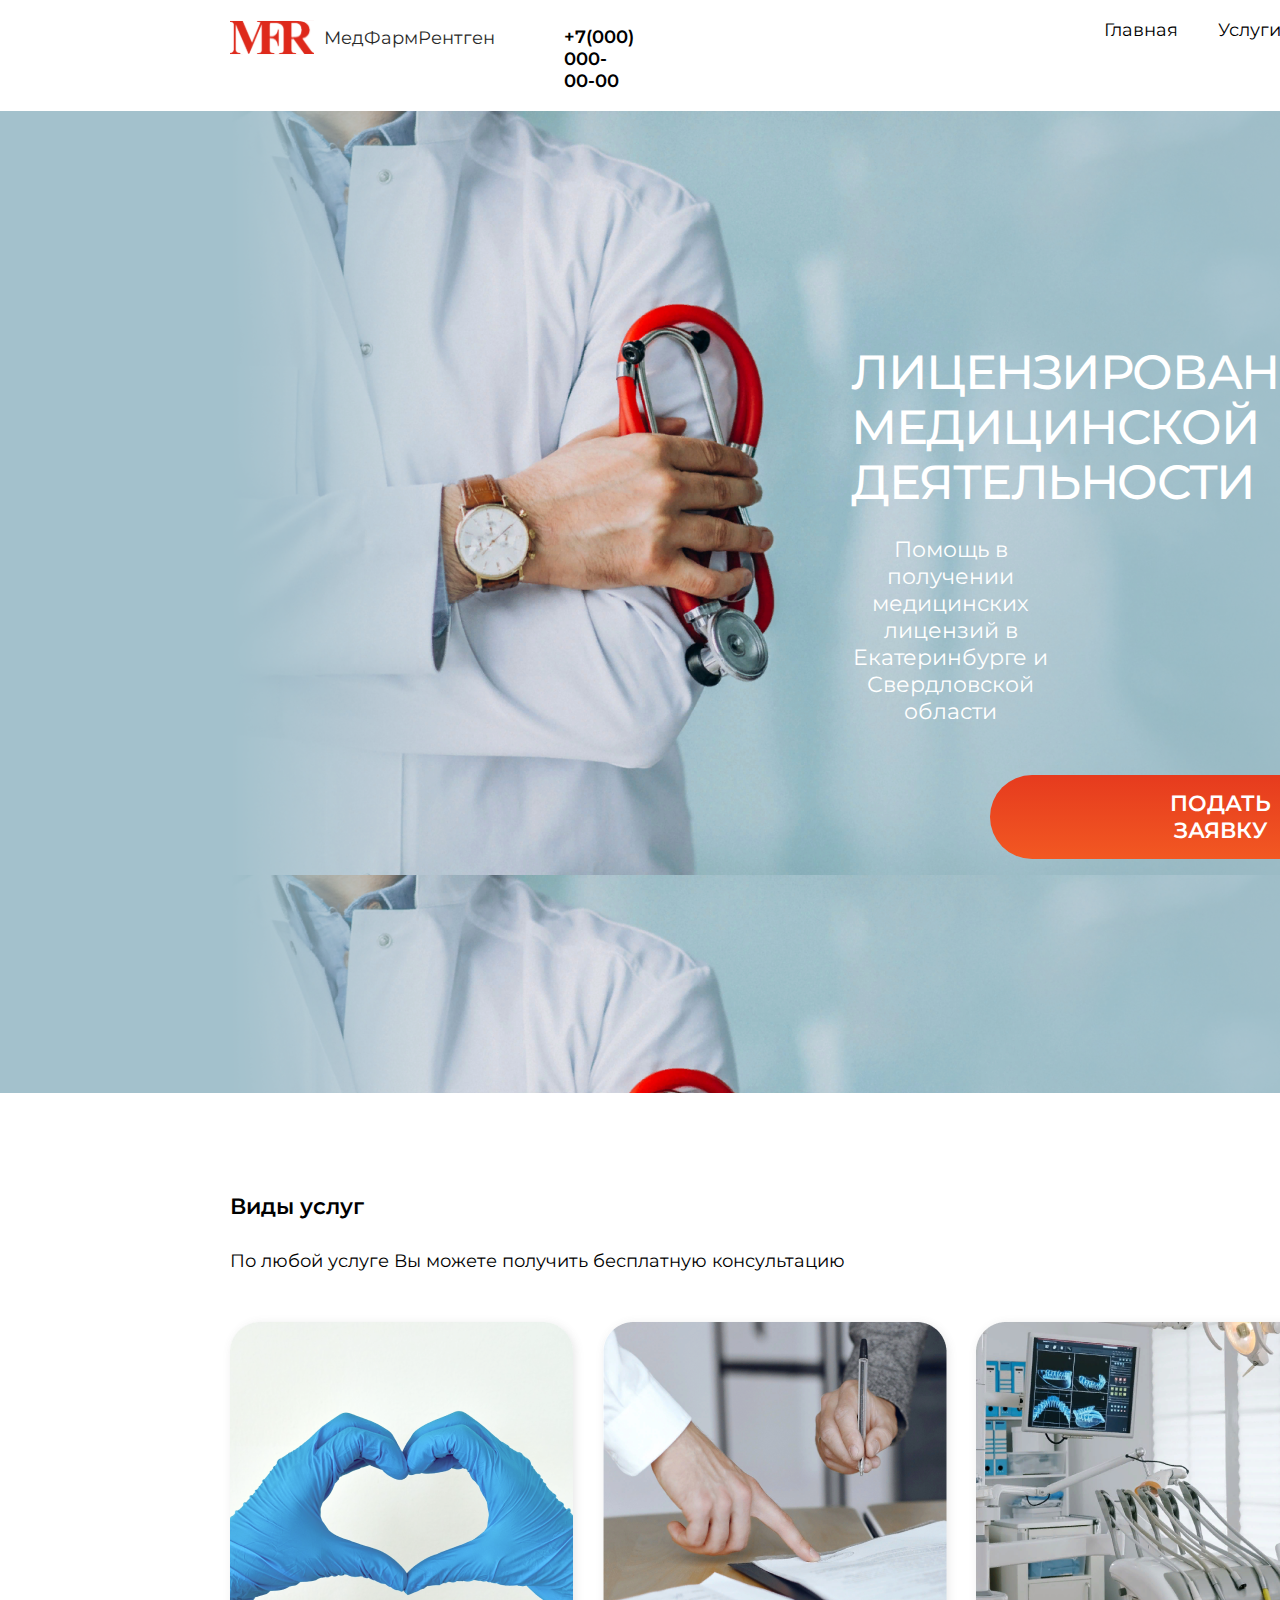
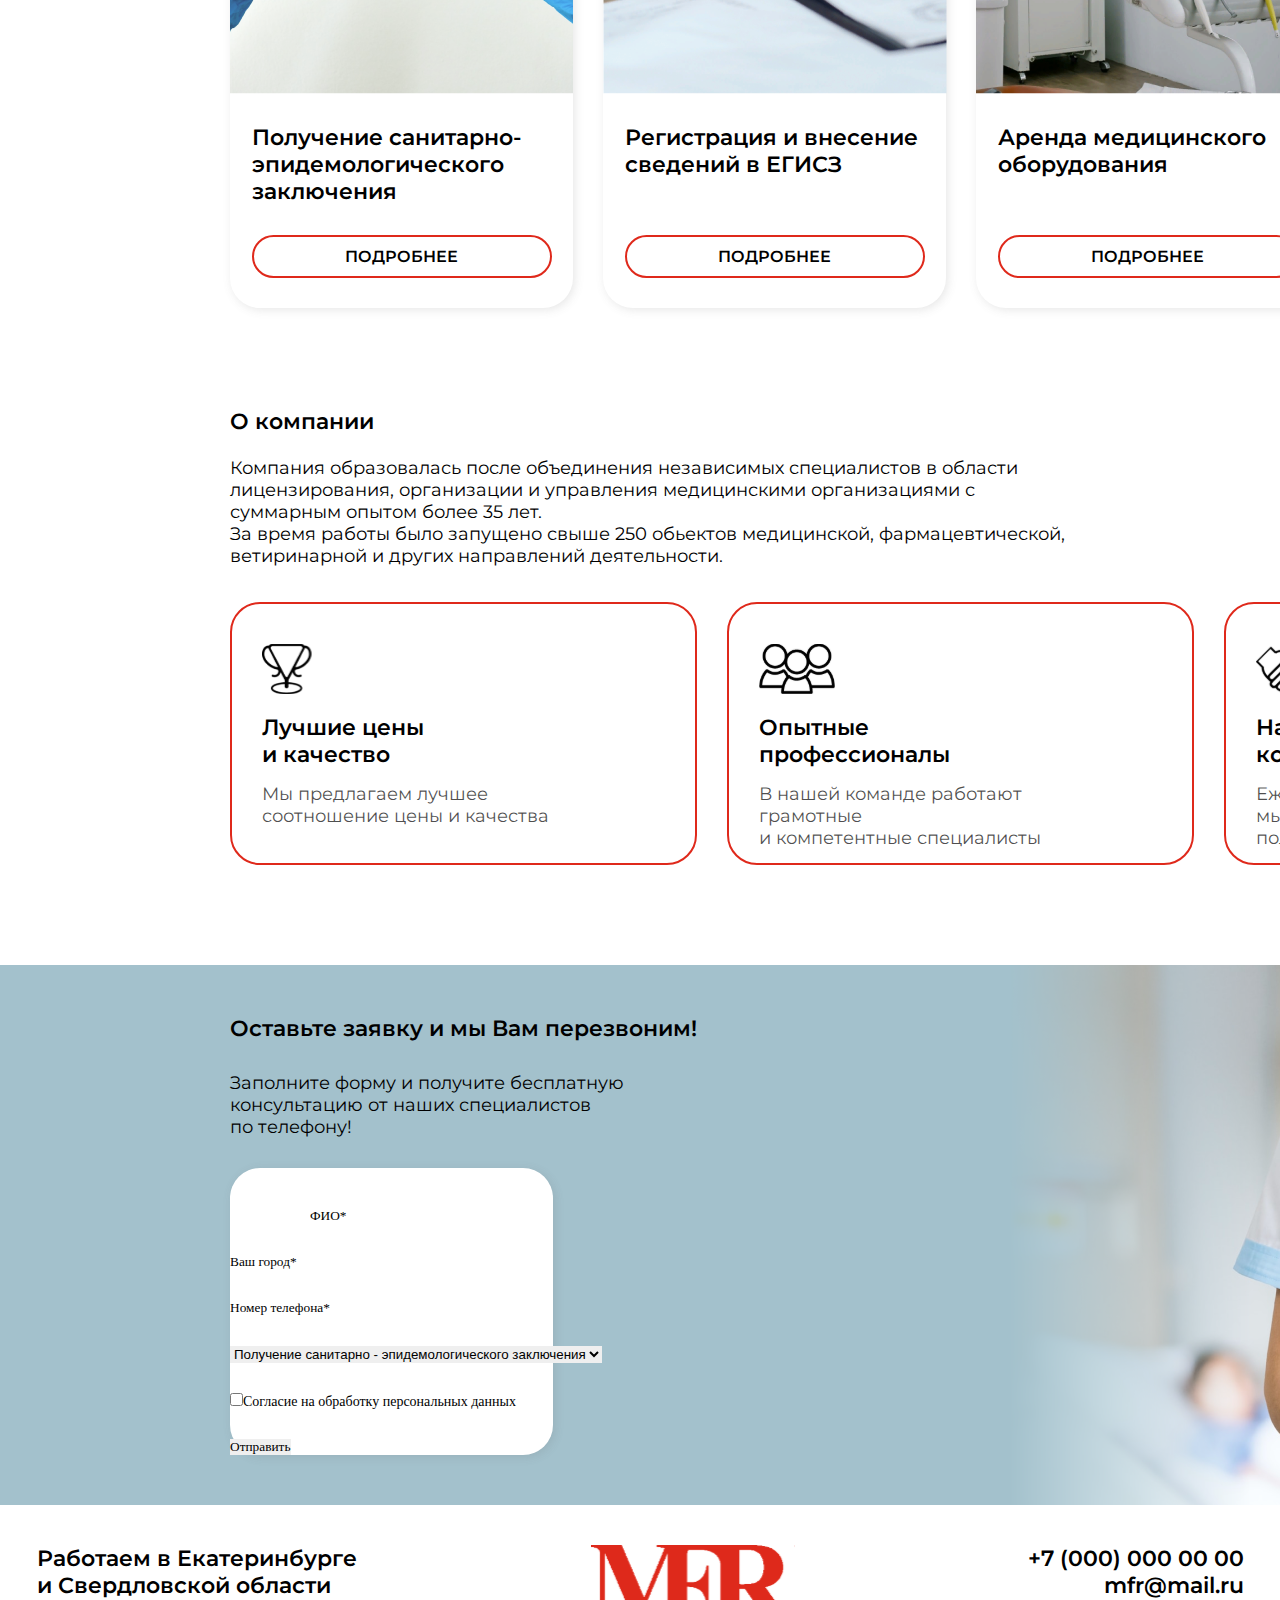
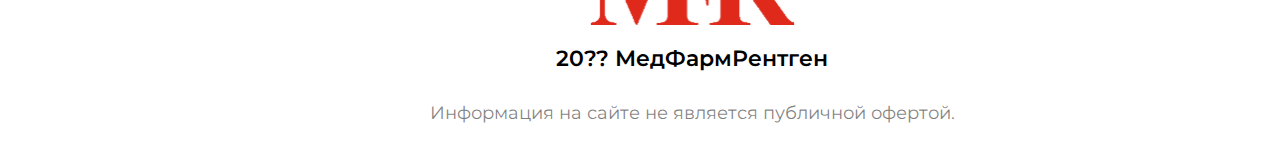
<file: index.html>
<!DOCTYPE html>
<html lang="en">

<head>
    <meta charset="UTF-8">
    <meta name="viewport" content="width=device-width, initial-scale=1.0">
    <title>MedFarmRentgen</title>
    <link rel="stylesheet" href="css/style.css">
    <link rel="preconnect" href="https://fonts.googleapis.com">
    <link rel="preconnect" href="https://fonts.gstatic.com" crossorigin>
    <link href="https://fonts.googleapis.com/css2?family=Montserrat:wght@400;500;600&display=swap" rel="stylesheet">
</head>

<body>
    <header class="header">
        <div class="logo">
            <img src="img/MFR-logo 1.svg" alt="logo" class="logo__img">
            <div class="logo__box">
                <p class="logo__text">МедФармРентген</p>
            </div>

            <div class="phone">
                <p class="phone__number">+7(000) 000-00-00</p>
            </div>
        </div>
        <div class="menu">
            <a href="#main" class="menu__link">Главная</a>
            <a href="#services" class="menu__link">Услуги</a>
            <a href="#company" class="menu__link">О Компании</a>
            <a href="#contacts" class="menu__link">Контакты</a>
        </div>
    </header>
    <main class="main" id="main">
        <div class="main__form">
            <div class="__form-box">
                <h1 class="__form-title">ЛИЦЕНЗИРОВАНИЕ<br> МЕДИЦИНСКОЙ ДЕЯТЕЛЬНОСТИ</h1>
                <p class="__form-text">Помощь в получении медицинских лицензий в Екатеринбурге и Свердловской области</p>
                <div class="__form-button">
                    <button class="-button-input">
                        <h2 class="-input-text"><a class="-text-link" href="#form">Подать заявку</a></h2>
                    </button>
                </div>
            </div>
        </div>
        <div class="main__top">
            <div class="__top-header">
                <h2 class="-header-title">Виды услуг</h2>
                <p class="-header-text">По любой услуге Вы можете получить бесплатную консультацию</p>
            </div>
            <div id="services" class="__top-services">
                <ul class="-services-list">
                    <li class="-list-container">
                        <div class="-container-box">
                            <img src="img/hands.png" alt="" class="-box-img">
                            <h2 class="-box-title">Получение санитарно- эпидемологического заключения</h2>
                            <button class="-box-button"><a href="firstPage.html" class="-button-text">ПОДРОБНЕЕ</a></button>
                        </div>
                    </li>
                    <li class="-list-container">
                        <div class="-container-box">
                            <img src="img/docs.png" alt="" class="-box-img">
                            <h2 class="-box-title">Регистрация и внесение сведений в ЕГИСЗ</h2>
                            <button class="-box-button"><p class="-button-text">ПОДРОБНЕЕ</p></button>
                        </div>
                    </li>
                    <li class="-list-container">
                        <div class="-container-box">
                            <img src="img/equipment.png" alt="" class="-box-img">
                            <h2 class="-box-title">Аренда медицинского оборудования
                            </h2>
                            <button class="-box-button"><p class="-button-text">ПОДРОБНЕЕ</p></button>
                        </div>
                    </li>
                    <li class="-list-container">
                        <div class="-container-box">
                            <img src="img/micro.png" alt="" class="-box-img">
                            <h2 class="-box-title">Получение лицензий на различные виды деятельности</h2>
                            <button class="-box-button"><p class="-button-text">ПОДРОБНЕЕ</p></button>
                        </div>
                    </li>
                </ul>
            </div>
        </div>
        <div class="main__center">
            <div id="company" class="__center-company">
                <h2 class="-company-title">О компании</h2>
                <p class="-company-text">
                    Компания образовалась после объединения независимых специалистов в области<br> лицензирования, организации и управления медицинскими организациями с<br> суммарным опытом более 35 лет.<br> За время работы было запущено свыше 250 обьектов
                    медицинской, фармацевтической,<br> ветиринарной и других направлений деятельности.
                </p>
            </div>
            <div class="__center-container">
                <div class="-container-box">
                    <img src="img/номер1 2.svg" alt="" class="-box-logo">
                    <h2 class="-box-title">Лучшие цены<br> и качество</h2>
                    <p class="-box-text">Мы предлагаем лучшее<br> соотношение цены и качества</p>
                </div>
                <div class="-container-box">
                    <img src="img/Безымянный-1 1.svg" alt="" class="-box-logo">
                    <h2 class="-box-title">Опытные<br> профессионалы
                    </h2>
                    <p class="-box-text">В нашей команде работают грамотные<br> и компетентные специалисты</p>
                </div>
                <div class="-container-box">
                    <img src="img/руки 1.svg" alt="" class="-box-logo">
                    <h2 class="-box-title">Надежная<br> компания
                    </h2>
                    <p class="-box-text">Ежегодно для наших клиентов мы<br> получаем порядка N лицензий</p>
                </div>
            </div>
        </div>
        <div class="main__bot">
            <div class="__bot-info">
                <h2 class="-info-title">
                    Оставьте заявку и мы Вам перезвоним!
                </h2>
                <p class="-info-text">Заполните форму и получите бесплатную<br> консультацию от наших специалистов<br> по телефону!</p>
            </div>
            <div class="__bot-container" id="form">
                <form action="form.php" method="post" class="__container-panel">
                    <div class="-panel-name">
                        <label class="-name-form" for="fullName"></label>
                        <input class="-name-input" value="ФИО*" type="text" name="fullName" id="fullName">
                    </div>
                    <div class="-panel-city">
                        <label class="-city-form" for="city"></label>
                        <input class="-city-input" value="Ваш город*" type="text" name="city" id="city">
                    </div>
                    <div class="-panel-phone">
                        <label class="-phone-form" for="phone"></label>
                        <input class="-phone-input" value="Номер телефона*" type="text" name="phone" id="phone">
                    </div>
                    <div class="-panel-services">
                        <label class="-services-form" for="services"></label>
                        <select class="-services-select" value="Вид услуги*" id="services" name="services">
                            <option class="-select-value" value="Получение санитарно - эпидемологического заключения">Получение санитарно - эпидемологического заключения</option>
                            <option class="-select-value" value="Регистрация
                            и внесение сведений
                            в ЕГИСЗ">Регистрация
                            и внесение сведений
                            в ЕГИСЗ</option>
                            <option class="-select-value" value="Аренда медицинского
                            оборудования">Аренда медицинского
                            оборудования</option>
                            <option class="-select-value" value="Получение лицензий на различные виды деятельности">Получение лицензий на различные виды деятельности</option>
                        </select>
                    </div>
                    <div class="-form-agreement">
                        <div class="-agreement-input">
                            <div class="-input-container">
                                <input class="-container-text" type="checkbox" value="Согласие на обработку персональных данных" name="check">Согласие на обработку персональных данных
                            </div>
                        </div>
                    </div>
                    <div class="-form-contain">
                        <div class="-contain-button">
                            <button class="-button-text">Отправить</button>
                        </div>
                    </div>
                </form>
            </div>
        </div>

    </main>
    <footer class="footer">
        <div class="footer__info">
            <h2 class="__info-text">Работаем в Екатеринбурге<br> и Свердловской области</h2>
        </div>
        <div class="footer__center">
            <div class="__center-box"><img src="img/MFR-logo 1.svg" alt="logo" class="__center-logo"></div>
            <h2 class="__center-year">20?? МедФармРентген</h2>
            <p class="__center-info">Информация на сайте не является публичной офертой.</p>
        </div>
        <div id="contacts" class="footer__contact">
            <h2 class="__contact-phone">+7 (000) 000 00 00</h2>
            <h2 class="__contact-mail">mfr@mail.ru</h2>
        </div>
    </footer>
</body>

</html>
</file>
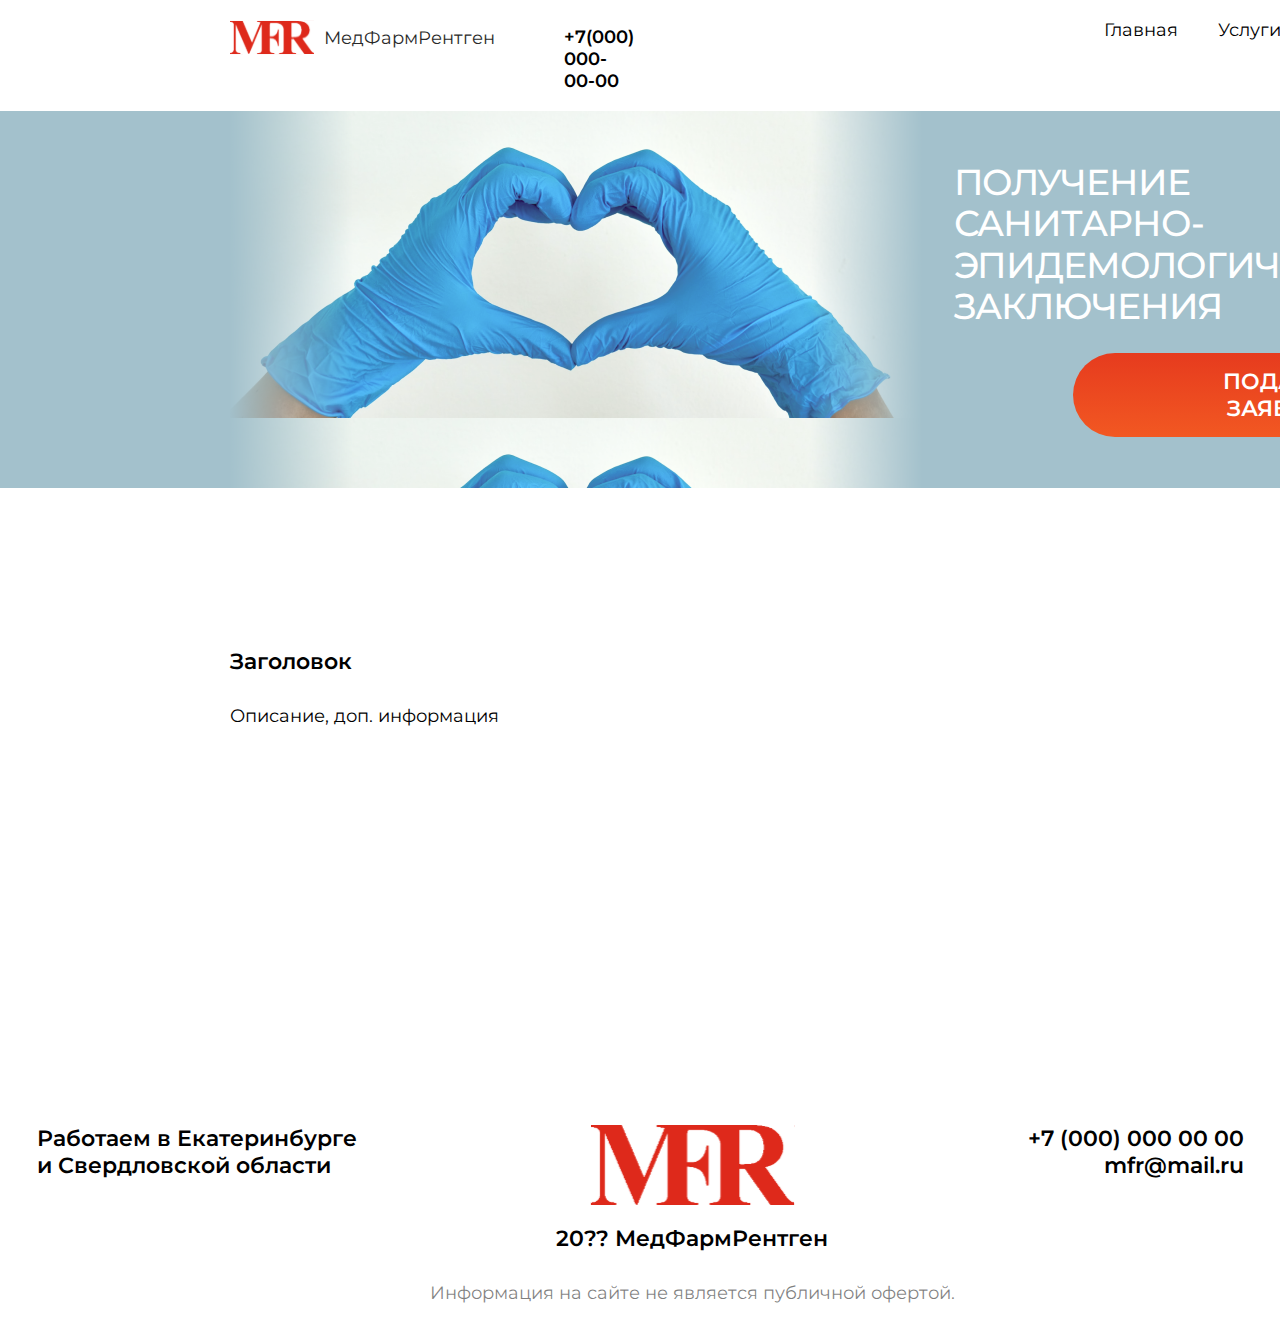
<file: firstPage.html>
<!DOCTYPE html>
<html lang="en">

<head>
    <meta charset="UTF-8">
    <meta name="viewport" content="width=device-width, initial-scale=1.0">
    <title>Conclusion</title>
    <link rel="stylesheet" href="css/style.css">
    <link rel="preconnect" href="https://fonts.googleapis.com">
    <link rel="preconnect" href="https://fonts.gstatic.com" crossorigin>
    <link href="https://fonts.googleapis.com/css2?family=Montserrat:wght@400;500;600&display=swap" rel="stylesheet">
</head>

<body>
    <header class="header">
        <div class="logo">
            <img src="img/MFR-logo 1.svg" alt="logo" class="logo__img">
            <div class="logo__box">
                <p class="logo__text">МедФармРентген</p>
            </div>

            <div class="phone">
                <p class="phone__number">+7(000) 000-00-00</p>
            </div>
        </div>
        <div class="menu">
            <a href="index.html#main" class="menu__link">Главная</a>
            <a href="#services" class="menu__link">Услуги</a>
            <a href="#company" class="menu__link">О Компании</a>
            <a href="#contacts" class="menu__link">Контакты</a>
        </div>
    </header>
    <main class="conclusion__main">
        <div class="main__form">
            <div class="__form-box">
                <h1 class="__form-title">Получение санитарно-<br>эпидемологического<br> заключения</h1>
                <div class="__form-button">
                    <button class="-button-input">
                        <h2 class="-input-text"><a class="-text-link" href="index.html#form">Подать заявку</a></h2>
                    </button>
                </div>
            </div>
        </div>
        <div class="main__top">
            <div class="__top-header">
                <h2 class="-header-title">Заголовок</h2>
                <p class="-header-text">Описание, доп. информация</p>
            </div>
        </div>
    </main>
    <footer class="footer">
        <div class="footer__info">
            <h2 class="__info-text">Работаем в Екатеринбурге<br> и Свердловской области</h2>
        </div>
        <div class="footer__center">
            <div class="__center-box"><img src="img/MFR-logo 1.svg" alt="logo" class="__center-logo"></div>
            <h2 class="__center-year">20?? МедФармРентген</h2>
            <p class="__center-info">Информация на сайте не является публичной офертой.</p>
        </div>
        <div id="contacts" class="footer__contact">
            <h2 class="__contact-phone">+7 (000) 000 00 00</h2>
            <h2 class="__contact-mail">mfr@mail.ru</h2>
        </div>
    </footer>
</body>

</html>
</file>
<file: css/style.css>
* {
  padding: 0;
  margin: 0;
  border: 0;
}

*,
*:before,
*:after {
  -webkit-box-sizing: border-box;
  box-sizing: border-box;
}

:focus,
:active {
  outline: none;
}

a:focus,
a:active {
  outline: none;
}

nav,
footer,
header,
aside {
  display: block;
}

html,
body {
  height: 100%;
  width: 100%;
  font-size: 100%;
  line-height: 1;
  font-size: 14px;
  -ms-text-size-adjust: 100%;
  -moz-text-size-adjust: 100%;
  -webkit-text-size-adjust: 100%;
}

input,
button,
textarea {
  font-family: inherit;
}

input::-ms-clear {
  display: none;
}

button {
  cursor: pointer;
}

button::-moz-focus-inner {
  padding: 0;
  border: 0;
}

a,
a:visited {
  text-decoration: none;
}

a:hover {
  text-decoration: none;
}

ul li {
  list-style: none;
}

img {
  vertical-align: top;
}

h1,
h2,
h3,
h4,
h5,
h6 {
  font-size: inherit;
  font-weight: 400;
}

.header {
  padding: 19px 230px;
  display: -webkit-box;
  display: -ms-flexbox;
  display: flex;
  gap: 470px;
}

.header .logo {
  display: -webkit-box;
  display: -ms-flexbox;
  display: flex;
}

.header .logo .logo__img {
  width: 94px;
  height: 37px;
  padding-right: 10px;
}

.header .logo .logo__box {
  display: -webkit-box;
  display: -ms-flexbox;
  display: flex;
  -webkit-box-pack: center;
      -ms-flex-pack: center;
          justify-content: center;
}

.header .logo .logo__box .logo__text {
  padding-top: 7.5px;
  color: #292929;
  /* Text */
  font-family: Montserrat;
  font-size: 18px;
  font-style: normal;
  font-weight: 400;
  line-height: normal;
}

.header .phone {
  padding-left: 69px;
  padding-top: 7px;
}

.header .phone .phone__number {
  color: #000;
  /* Text Bold */
  font-family: Montserrat;
  font-size: 18px;
  font-style: normal;
  font-weight: 600;
  line-height: normal;
}

.header .menu {
  display: -webkit-box;
  display: -ms-flexbox;
  display: flex;
  gap: 40px;
}

.header .menu .menu__link {
  color: #000;
  /* Text */
  font-family: Montserrat;
  font-size: 18px;
  font-style: normal;
  font-weight: 400;
  line-height: normal;
}

.main .main__form {
  background-image: url(../img/Background_1.png);
}

.main .main__form .__form-box {
  padding: 234px 230px 234px 851px;
}

.main .main__form .__form-box .__form-title {
  color: #FFF;
  text-align: center;
  font-family: Montserrat;
  font-size: 48px;
  font-style: normal;
  font-weight: 500;
  line-height: 115%;
  letter-spacing: -1.44px;
  text-transform: uppercase;
}

.main .main__form .__form-box .__form-text {
  color: #FFF;
  text-align: center;
  font-family: Montserrat;
  font-size: 22px;
  font-style: normal;
  font-weight: 400;
  line-height: normal;
  padding-bottom: 50px;
  padding-top: 25px;
}

.main .main__form .__form-box .__form-button {
  padding-left: 139px;
}

.main .main__form .__form-box .__form-button .-button-input {
  border-radius: 100px;
  background: -webkit-gradient(linear, left top, left bottom, from(#DF291B), color-stop(0.01%, #E63B1E), to(#F25822));
  background: linear-gradient(180deg, #DF291B 0%, #E63B1E 0.01%, #F25822 100%);
  padding: 15px 180px;
}

.main .main__form .__form-box .__form-button .-button-input .-input-text {
  color: #FFF;
}

.main .main__form .__form-box .__form-button .-button-input .-input-text .-text-link {
  color: #FFF;
  text-align: center;
  /* Big Button */
  font-family: Montserrat;
  font-size: 22px;
  font-style: normal;
  font-weight: 600;
  line-height: normal;
  text-transform: uppercase;
}

.main .main__top {
  padding-left: 230px;
  padding-right: 230px;
}

.main .main__top .__top-header .-header-title {
  padding-top: 100px;
  color: #000;
  /* Header 2 */
  font-family: Montserrat;
  font-size: 22px;
  font-style: normal;
  font-weight: 600;
  line-height: normal;
}

.main .main__top .__top-header .-header-text {
  padding-top: 30px;
  color: #000;
  /* Text */
  font-family: Montserrat;
  font-size: 18px;
  font-style: normal;
  font-weight: 400;
  line-height: normal;
}

.main .main__top .__top-services .-services-list {
  display: -webkit-box;
  display: -ms-flexbox;
  display: flex;
  -webkit-box-orient: horizontal;
  -webkit-box-direction: normal;
      -ms-flex-direction: row;
          flex-direction: row;
  gap: 30px;
  padding-top: 50px;
}

.main .main__top .__top-services .-services-list .-list-container {
  display: -webkit-box;
  display: -ms-flexbox;
  display: flex;
  width: 343px;
  padding-bottom: 0px;
  -webkit-box-orient: vertical;
  -webkit-box-direction: normal;
      -ms-flex-direction: column;
          flex-direction: column;
  -webkit-box-align: center;
      -ms-flex-align: center;
          align-items: center;
  border-radius: 30px;
  background: #FFF;
  /* Card Shadow */
  -webkit-box-shadow: 2px 2px 10px 0px rgba(94, 94, 94, 0.15);
          box-shadow: 2px 2px 10px 0px rgba(94, 94, 94, 0.15);
}

.main .main__top .__top-services .-services-list .-list-container .-container-box {
  display: -webkit-box;
  display: -ms-flexbox;
  display: flex;
  -webkit-box-orient: vertical;
  -webkit-box-direction: normal;
      -ms-flex-direction: column;
          flex-direction: column;
  gap: 30px;
  -webkit-box-align: center;
      -ms-flex-align: center;
          align-items: center;
  padding-bottom: 30px;
}

.main .main__top .__top-services .-services-list .-list-container .-container-box .-box-title {
  width: 300px;
  height: 81px;
  color: #000;
  /* Header 2 */
  font-family: Montserrat;
  font-size: 22px;
  font-style: normal;
  font-weight: 600;
  line-height: normal;
}

.main .main__top .__top-services .-services-list .-list-container .-container-box .-box-button {
  display: -webkit-box;
  display: -ms-flexbox;
  display: flex;
  width: 300px;
  padding: 10px 70px;
  -webkit-box-pack: center;
      -ms-flex-pack: center;
          justify-content: center;
  -webkit-box-align: center;
      -ms-flex-align: center;
          align-items: center;
  border-radius: 100px;
  background-color: unset;
  border: 2px solid #DF291B;
}

.main .main__top .__top-services .-services-list .-list-container .-container-box .-box-button .-button-text {
  color: #000;
  text-align: center;
  /* Button */
  font-family: Montserrat;
  font-size: 16px;
  font-style: normal;
  font-weight: 600;
  line-height: normal;
  text-transform: uppercase;
}

.main .main__center {
  padding-left: 230px;
  padding-right: 230px;
  padding-top: 100px;
  padding-bottom: 100px;
}

.main .main__center .__center-company .-company-title {
  color: #000;
  /* Header 2 */
  font-family: Montserrat;
  font-size: 22px;
  font-style: normal;
  font-weight: 600;
  line-height: normal;
  width: 280.962px;
  height: 19.2px;
  -ms-flex-negative: 0;
      flex-shrink: 0;
}

.main .main__center .__center-company .-company-text {
  padding-top: 30px;
  color: #000;
  /* Text */
  font-family: Montserrat;
  font-size: 18px;
  font-style: normal;
  font-weight: 400;
  line-height: normal;
  width: 867px;
  height: 115px;
  -ms-flex-negative: 0;
      flex-shrink: 0;
}

.main .main__center .__center-container {
  padding-top: 60px;
  display: -webkit-box;
  display: -ms-flexbox;
  display: flex;
  gap: 30px;
}

.main .main__center .__center-container .-container-box {
  width: 467px;
  height: 263px;
  -ms-flex-negative: 0;
      flex-shrink: 0;
  background-color: unset;
  border: 2px solid #DF291B;
  border-radius: 30px;
}

.main .main__center .__center-container .-container-box .-box-logo {
  padding-left: 30px;
  padding-top: 40px;
}

.main .main__center .__center-container .-container-box .-box-title {
  padding-left: 30px;
  padding-top: 20px;
  width: 304.352px;
  color: #000;
  /* Header 2 */
  font-family: Montserrat;
  font-size: 22px;
  font-style: normal;
  font-weight: 600;
  line-height: normal;
}

.main .main__center .__center-container .-container-box .-box-text {
  padding-left: 30px;
  padding-top: 15px;
  width: 343px;
  color: rgba(0, 0, 0, 0.7);
  /* Text */
  font-family: Montserrat;
  font-size: 18px;
  font-style: normal;
  font-weight: 400;
  line-height: normal;
}

.main .main__bot {
  background-image: url(../img/Background_2.png);
}

.main .main__bot .__bot-info {
  padding-left: 230px;
  padding-top: 50px;
}

.main .main__bot .__bot-info .-info-title {
  color: #000;
  /* Header 2 */
  font-family: Montserrat;
  font-size: 22px;
  font-style: normal;
  font-weight: 600;
  line-height: normal;
  padding-bottom: 30px;
}

.main .main__bot .__bot-info .-info-text {
  color: #000;
  /* Text */
  font-family: Montserrat;
  font-size: 18px;
  font-style: normal;
  font-weight: 400;
  line-height: normal;
  padding-bottom: 30px;
}

.main .main__bot .__bot-container {
  padding-left: 230px;
  padding-right: 727px;
  padding-bottom: 50px;
}

.main .main__bot .__bot-container .__container-panel {
  border-radius: 30px;
  background: #FFF;
  /* Card Shadow */
  -webkit-box-shadow: 2px 2px 10px 0px rgba(94, 94, 94, 0.15);
          box-shadow: 2px 2px 10px 0px rgba(94, 94, 94, 0.15);
  display: -webkit-box;
  display: -ms-flexbox;
  display: flex;
  -ms-flex-wrap: wrap;
      flex-wrap: wrap;
  gap: 30px;
}

.main .main__bot .__bot-container .__container-panel .-panel-name {
  padding-top: 40px;
  padding-left: 50px;
  border-radius: 100px solid linear-gradient(180deg, #DF291B 0%, #E63B1E 0.01%, #F25822 100%);
}

.main .main__bot .__bot-container .__container-panel .-panel-name .-name-form {
  padding-top: 15px;
  padding-bottom: 15px;
  padding-left: 30px;
}

.main .main__bot .__bot-container .__container-panel .-panel-name .-panel-services .-form-contain {
  padding-left: 328px;
  padding-right: 328px;
  padding-bottom: 40px;
}

.main .main__bot .__bot-container .__container-panel .-panel-name .-panel-services .-form-contain .-contain-button {
  border-radius: 100px;
  background: -webkit-gradient(linear, left top, left bottom, from(#DF291B), color-stop(0.01%, #E63B1E), to(#F25822));
  background: linear-gradient(180deg, #DF291B 0%, #E63B1E 0.01%, #F25822 100%);
}

.main .main__bot .__bot-container .__container-panel .-panel-name .-panel-services .-form-contain .-contain-button .-button-text {
  padding: 100px 10px;
  color: #FFF;
  /* Button */
  font-family: Montserrat;
  font-size: 16px;
  font-style: normal;
  font-weight: 600;
  line-height: normal;
  text-transform: uppercase;
}

.footer {
  display: -webkit-box;
  display: -ms-flexbox;
  display: flex;
  -ms-flex-pack: distribute;
      justify-content: space-around;
  padding-top: 40px;
  padding-bottom: 20px;
}

.footer .footer__info .__info-text {
  color: #000;
  /* Header 2 */
  font-family: Montserrat;
  font-size: 22px;
  font-style: normal;
  font-weight: 600;
  line-height: normal;
}

.footer .footer__center .__center-box {
  display: -webkit-box;
  display: -ms-flexbox;
  display: flex;
  -webkit-box-pack: center;
      -ms-flex-pack: center;
          justify-content: center;
}

.footer .footer__center .__center-box .__center-logo {
  width: 211px;
  height: 80px;
}

.footer .footer__center .__center-year {
  display: -webkit-box;
  display: -ms-flexbox;
  display: flex;
  -webkit-box-pack: center;
      -ms-flex-pack: center;
          justify-content: center;
  padding-top: 20px;
  padding-bottom: 30px;
  color: #000;
  /* Header 2 */
  font-family: Montserrat;
  font-size: 22px;
  font-style: normal;
  font-weight: 600;
  line-height: normal;
}

.footer .footer__center .__center-info {
  display: -webkit-box;
  display: -ms-flexbox;
  display: flex;
  -webkit-box-pack: center;
      -ms-flex-pack: center;
          justify-content: center;
  color: rgba(0, 0, 0, 0.5);
  /* Text */
  font-family: Montserrat;
  font-size: 18px;
  font-style: normal;
  font-weight: 400;
  line-height: normal;
}

.footer .footer__contact {
  display: -webkit-box;
  display: -ms-flexbox;
  display: flex;
  -webkit-box-orient: vertical;
  -webkit-box-direction: normal;
      -ms-flex-direction: column;
          flex-direction: column;
}

.footer .footer__contact .__contact-phone {
  color: #000;
  /* Header 2 */
  font-family: Montserrat;
  font-size: 22px;
  font-style: normal;
  font-weight: 600;
  line-height: normal;
}

.footer .footer__contact .__contact-mail {
  display: -webkit-box;
  display: -ms-flexbox;
  display: flex;
  -webkit-box-pack: end;
      -ms-flex-pack: end;
          justify-content: end;
  color: #000;
  /* Header 2 */
  font-family: Montserrat;
  font-size: 22px;
  font-style: normal;
  font-weight: 600;
  line-height: normal;
}

.conclusion__main .main__form {
  background-image: url(../img/BackgroundPage2.png);
}

.conclusion__main .main__form .__form-box {
  padding: 51px 233.5px 51px 953.5px;
}

.conclusion__main .main__form .__form-box .__form-title {
  color: #FFF;
  text-align: center;
  /* Header 2Page */
  font-family: Montserrat;
  font-size: 36px;
  font-style: normal;
  font-weight: 500;
  line-height: 115%;
  /* 41.4px */
  letter-spacing: -1.08px;
  text-transform: uppercase;
  padding-bottom: 25px;
}

.conclusion__main .main__form .__form-box .__form-button {
  padding-left: 119.5px;
}

.conclusion__main .main__form .__form-box .__form-button .-button-input {
  border-radius: 100px;
  background: -webkit-gradient(linear, left top, left bottom, from(#DF291B), color-stop(0.01%, #E63B1E), to(#F25822));
  background: linear-gradient(180deg, #DF291B 0%, #E63B1E 0.01%, #F25822 100%);
  padding: 15px 150px;
}

.conclusion__main .main__form .__form-box .__form-button .-button-input .-input-text .-text-link {
  color: #FFF;
  text-align: center;
  /* Big Button */
  font-family: Montserrat;
  font-size: 22px;
  font-style: normal;
  font-weight: 600;
  line-height: normal;
  text-transform: uppercase;
}

.conclusion__main .main__top {
  padding-left: 230px;
  padding-right: 230px;
  padding-top: 60px;
  padding-bottom: 358px;
}

.conclusion__main .main__top .__top-header .-header-title {
  padding-top: 100px;
  color: #000;
  /* Header 2 */
  font-family: Montserrat;
  font-size: 22px;
  font-style: normal;
  font-weight: 600;
  line-height: normal;
}

.conclusion__main .main__top .__top-header .-header-text {
  padding-top: 30px;
  color: #000;
  /* Text */
  font-family: Montserrat;
  font-size: 18px;
  font-style: normal;
  font-weight: 400;
  line-height: normal;
}
</file>
